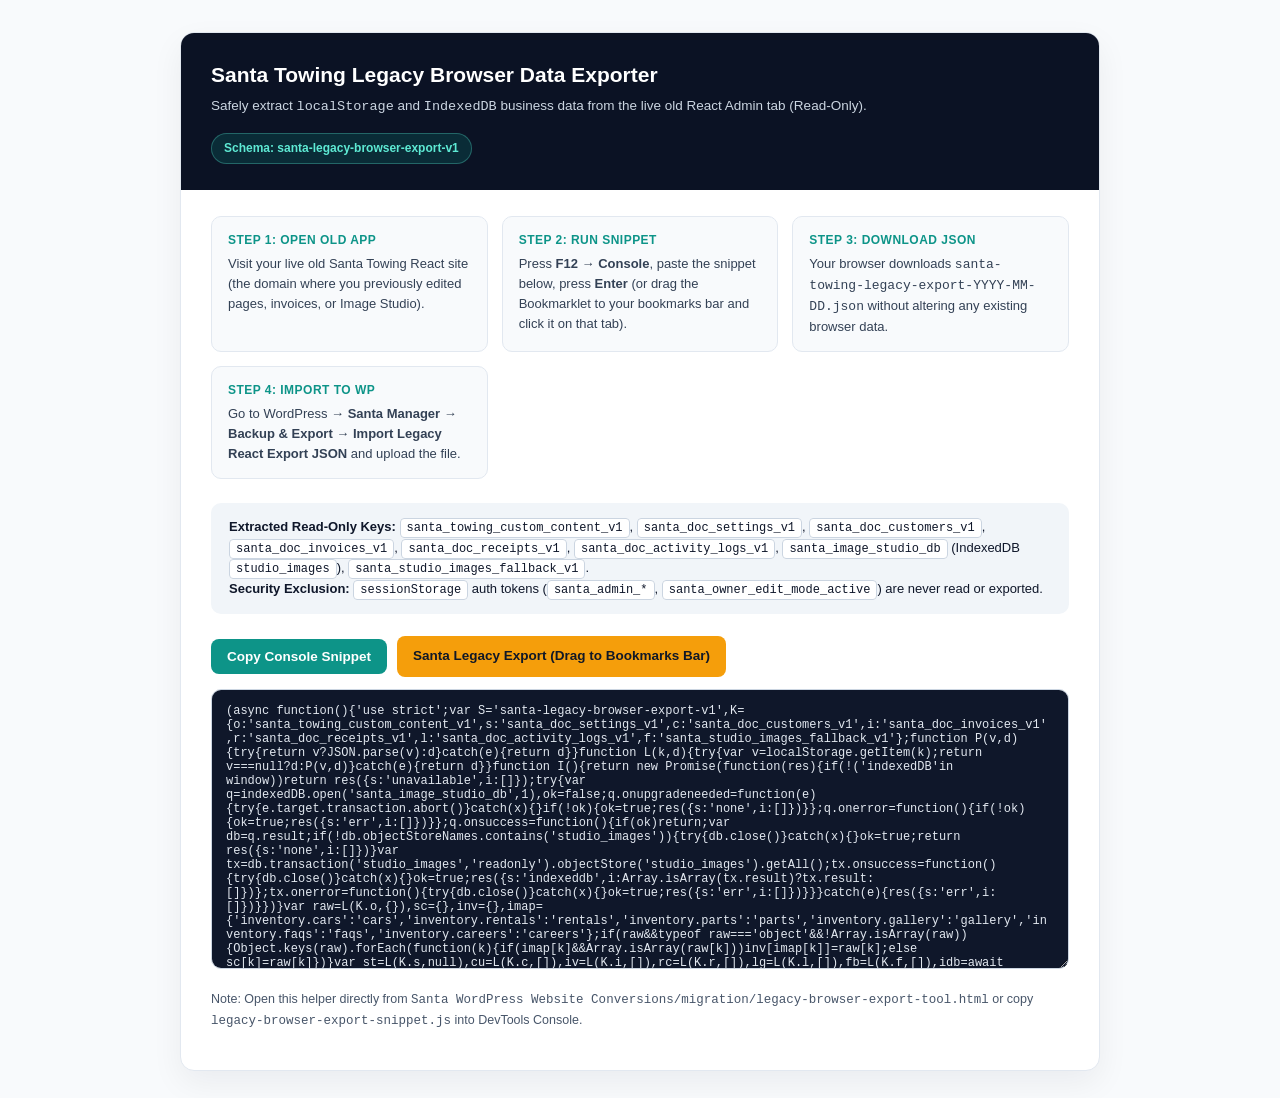
<file: Santa WordPress Website Conversions/migration/legacy-browser-export-tool.html>
<!DOCTYPE html>
<html lang="en">
<head>
  <meta charset="UTF-8" />
  <meta name="viewport" content="width=device-width, initial-scale=1.0" />
  <title>Santa Towing — Legacy Browser Data Export Helper</title>
  <style>
    :root { --navy:#0b1224; --teal:#0d9488; --gold:#f59e0b; --bg:#f8fafc; --border:#e2e8f0; }
    * { box-sizing: border-box; }
    body { margin:0; font-family: -apple-system, BlinkMacSystemFont, "Segoe UI", Roboto, sans-serif; background:var(--bg); color:#0f172a; line-height:1.55; padding:32px 18px; }
    .wrap { max-width: 920px; margin: 0 auto; background:#fff; border:1px solid var(--border); border-radius:14px; overflow:hidden; box-shadow:0 12px 32px rgba(15,23,42,.06); }
    .head { background:var(--navy); color:#fff; padding:26px 30px; display:flex; align-items:center; justify-content:space-between; gap:16px; flex-wrap:wrap; }
    .head h1 { margin:0 0 4px; font-size:21px; }
    .head p { margin:0; color:#cbd5e1; font-size:13.5px; }
    .badge { background:rgba(13,148,136,.2); color:#5eead4; border:1px solid rgba(94,234,212,.3); padding:5px 12px; border-radius:999px; font-size:12px; font-weight:600; }
    .body { padding:26px 30px; }
    .steps { display:grid; grid-template-columns:repeat(auto-fit, minmax(220px, 1fr)); gap:14px; margin-bottom:24px; }
    .step { border:1px solid var(--border); border-radius:10px; padding:14px 16px; background:#f8fafc; }
    .step b { display:block; color:var(--teal); font-size:12px; text-transform:uppercase; letter-spacing:.04em; margin-bottom:4px; }
    .step p { margin:0; font-size:13px; color:#334155; }
    .keys { background:#f1f5f9; border-radius:10px; padding:14px 18px; margin-bottom:22px; font-size:13px; }
    .keys code { background:#fff; padding:2px 6px; border-radius:4px; border:1px solid #cbd5e1; font-size:12px; }
    .toolbar { display:flex; gap:10px; align-items:center; flex-wrap:wrap; margin-bottom:12px; }
    .btn { border:0; border-radius:8px; padding:10px 16px; font-size:13.5px; font-weight:600; cursor:pointer; text-decoration:none; display:inline-flex; align-items:center; gap:8px; }
    .btn-primary { background:var(--teal); color:#fff; }
    .btn-primary:hover { background:#0f766e; }
    .btn-gold { background:var(--gold); color:#111827; }
    textarea { width:100%; height:280px; font-family: ui-monospace, SFMono-Regular, Menlo, Monaco, Consolas, monospace; font-size:12px; padding:14px; border-radius:10px; border:1px solid #cbd5e1; background:#0f172a; color:#e2e8f0; resize:vertical; }
    .note { margin-top:14px; font-size:12.5px; color:#475569; }
    #status { font-size:13px; font-weight:600; color:var(--teal); }
  </style>
</head>
<body>
  <div class="wrap">
    <div class="head">
      <div>
        <h1>Santa Towing Legacy Browser Data Exporter</h1>
        <p>Safely extract <code>localStorage</code> and <code>IndexedDB</code> business data from the live old React Admin tab (Read-Only).</p>
      </div>
      <span class="badge">Schema: santa-legacy-browser-export-v1</span>
    </div>
    <div class="body">
      <div class="steps">
        <div class="step"><b>Step 1: Open Old App</b><p>Visit your live old Santa Towing React site (the domain where you previously edited pages, invoices, or Image Studio).</p></div>
        <div class="step"><b>Step 2: Run Snippet</b><p>Press <strong>F12</strong> &rarr; <strong>Console</strong>, paste the snippet below, press <strong>Enter</strong> (or drag the Bookmarklet to your bookmarks bar and click it on that tab).</p></div>
        <div class="step"><b>Step 3: Download JSON</b><p>Your browser downloads <code>santa-towing-legacy-export-YYYY-MM-DD.json</code> without altering any existing browser data.</p></div>
        <div class="step"><b>Step 4: Import to WP</b><p>Go to WordPress &rarr; <strong>Santa Manager &rarr; Backup &amp; Export &rarr; Import Legacy React Export JSON</strong> and upload the file.</p></div>
      </div>

      <div class="keys">
        <strong>Extracted Read-Only Keys:</strong>
        <code>santa_towing_custom_content_v1</code>,
        <code>santa_doc_settings_v1</code>,
        <code>santa_doc_customers_v1</code>,
        <code>santa_doc_invoices_v1</code>,
        <code>santa_doc_receipts_v1</code>,
        <code>santa_doc_activity_logs_v1</code>,
        <code>santa_image_studio_db</code> (IndexedDB <code>studio_images</code>),
        <code>santa_studio_images_fallback_v1</code>.<br />
        <strong>Security Exclusion:</strong> <code>sessionStorage</code> auth tokens (<code>santa_admin_*</code>, <code>santa_owner_edit_mode_active</code>) are never read or exported.
      </div>

      <div class="toolbar">
        <button class="btn btn-primary" id="copy-btn" type="button">Copy Console Snippet</button>
        <a class="btn btn-gold" id="bookmarklet-link" href="#">Santa Legacy Export (Drag to Bookmarks Bar)</a>
        <span id="status"></span>
      </div>

      <textarea id="snippet-box" readonly></textarea>
      <p class="note">Note: Open this helper directly from <code>Santa WordPress Website Conversions/migration/legacy-browser-export-tool.html</code> or copy <code>legacy-browser-export-snippet.js</code> into DevTools Console.</p>
    </div>
  </div>
  <script>
    (function () {
      var snippet = "(async function(){'use strict';var S='santa-legacy-browser-export-v1',K={o:'santa_towing_custom_content_v1',s:'santa_doc_settings_v1',c:'santa_doc_customers_v1',i:'santa_doc_invoices_v1',r:'santa_doc_receipts_v1',l:'santa_doc_activity_logs_v1',f:'santa_studio_images_fallback_v1'};function P(v,d){try{return v?JSON.parse(v):d}catch(e){return d}}function L(k,d){try{var v=localStorage.getItem(k);return v===null?d:P(v,d)}catch(e){return d}}function I(){return new Promise(function(res){if(!('indexedDB'in window))return res({s:'unavailable',i:[]});try{var q=indexedDB.open('santa_image_studio_db',1),ok=false;q.onupgradeneeded=function(e){try{e.target.transaction.abort()}catch(x){}if(!ok){ok=true;res({s:'none',i:[]})}};q.onerror=function(){if(!ok){ok=true;res({s:'err',i:[]})}};q.onsuccess=function(){if(ok)return;var db=q.result;if(!db.objectStoreNames.contains('studio_images')){try{db.close()}catch(x){}ok=true;return res({s:'none',i:[]})}var tx=db.transaction('studio_images','readonly').objectStore('studio_images').getAll();tx.onsuccess=function(){try{db.close()}catch(x){}ok=true;res({s:'indexeddb',i:Array.isArray(tx.result)?tx.result:[]})};tx.onerror=function(){try{db.close()}catch(x){}ok=true;res({s:'err',i:[]})}}}catch(e){res({s:'err',i:[]})}})}var raw=L(K.o,{}),sc={},inv={},imap={'inventory.cars':'cars','inventory.rentals':'rentals','inventory.parts':'parts','inventory.gallery':'gallery','inventory.faqs':'faqs','inventory.careers':'careers'};if(raw&&typeof raw==='object'&&!Array.isArray(raw)){Object.keys(raw).forEach(function(k){if(imap[k]&&Array.isArray(raw[k]))inv[imap[k]]=raw[k];else sc[k]=raw[k]})}var st=L(K.s,null),cu=L(K.c,[]),iv=L(K.i,[]),rc=L(K.r,[]),lg=L(K.l,[]),fb=L(K.f,[]),idb=await I(),imgs=idb.i.length?idb.i:(Array.isArray(fb)?fb:[]),out={schema:S,exportedAt:new Date().toISOString(),sourceOrigin:location.origin,sourcePath:location.pathname,securityNotes:{readOnly:true,excludedSessionKeys:['santa_admin_authenticated_user','santa_admin_session_expiry','santa_admin_authenticated_session','santa_owner_edit_mode_active']},counts:{siteContentOverrideKeys:Object.keys(sc).length,hasDocSettings:!!st,customers:cu.length,invoices:iv.length,receipts:rc.length,activityLogs:lg.length,studioImages:imgs.length},data:{siteContentOverrides:sc,inventoryOverrides:inv,billing:{settings:st,customers:cu,invoices:iv,receipts:rc,activityLogs:lg},studioImages:imgs}};var b=new Blob([JSON.stringify(out,null,2)],{type:'application/json;charset=utf-8'}),u=URL.createObjectURL(b),a=document.createElement('a');a.href=u;a.download='santa-towing-legacy-export-'+new Date().toISOString().slice(0,10)+'.json';document.body.appendChild(a);a.click();setTimeout(function(){document.body.removeChild(a);URL.revokeObjectURL(u)},1200);console.info('[Santa Legacy Export]',out.counts);})();";
      document.getElementById('snippet-box').value = snippet;
      document.getElementById('bookmarklet-link').href = 'javascript:' + encodeURIComponent(snippet);
      document.getElementById('copy-btn').onclick = function () {
        var box = document.getElementById('snippet-box');
        box.select();
        try {
          navigator.clipboard.writeText(box.value);
          document.getElementById('status').textContent = 'Copied to clipboard! Paste in old React DevTools Console.';
        } catch (e) {
          document.execCommand('copy');
          document.getElementById('status').textContent = 'Selected & copied! Paste in old React DevTools Console.';
        }
      };
    })();
  </script>
</body>
</html>
</file>
